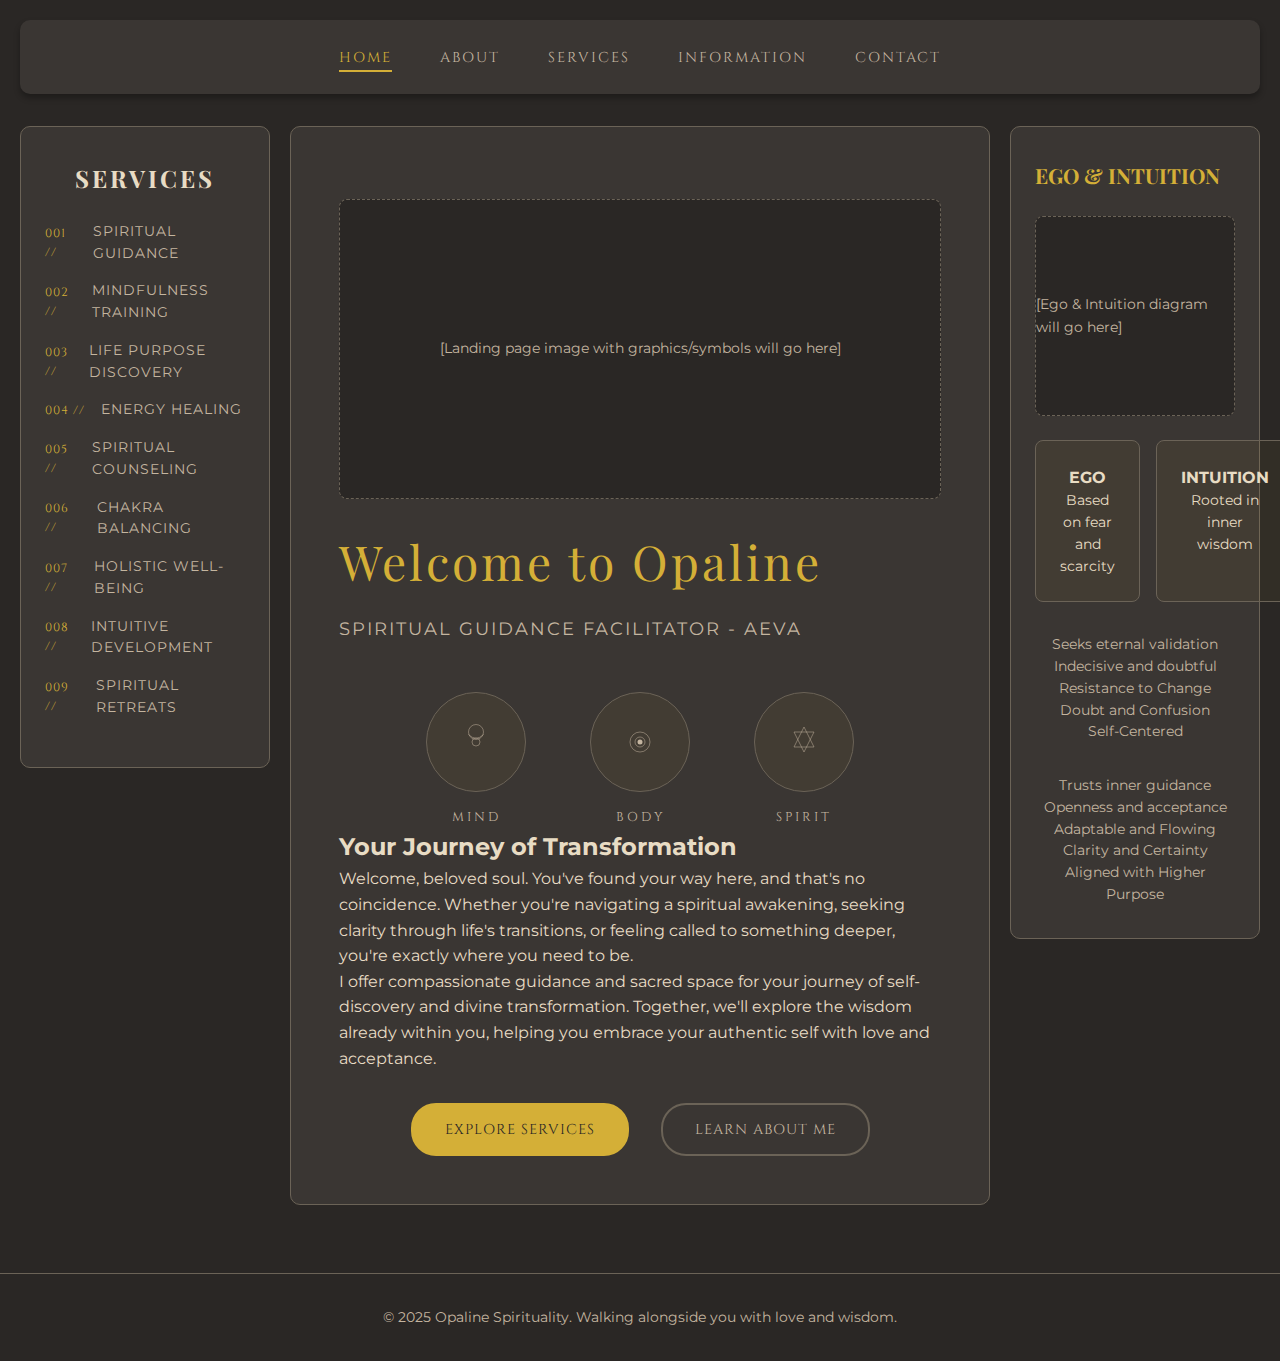
<file: index.html>
<!DOCTYPE html>
<html lang="en">
<head>
    <meta charset="UTF-8">
    <meta name="viewport" content="width=device-width, initial-scale=1.0">
    <title>Opaline Spirituality - Spiritual Guidance & Life Coaching</title>
    <link rel="stylesheet" href="css/styles.css">
</head>
<body>
    <div class="container">
        <nav class="main-nav">
            <ul>
                <li><a href="index.html" class="active">Home</a></li>
                <li><a href="about.html">About</a></li>
                <li><a href="services.html">Services</a></li>
                <li><a href="information.html">Information</a></li>
                <li><a href="contact.html">Contact</a></li>
            </ul>
        </nav>

        <div class="page-layout">
            <!-- Services Sidebar -->
            <aside class="services-sidebar">
                <h2>SERVICES</h2>
                <ul class="services-list">
                    <li>
                        <a href="#spiritual-guidance">
                            <span class="service-number">001 //</span>
                            Spiritual Guidance
                        </a>
                    </li>
                    <li>
                        <a href="#mindfulness">
                            <span class="service-number">002 //</span>
                            Mindfulness Training
                        </a>
                    </li>
                    <li>
                        <a href="#life-purpose">
                            <span class="service-number">003 //</span>
                            Life Purpose Discovery
                        </a>
                    </li>
                    <li>
                        <a href="#energy-healing">
                            <span class="service-number">004 //</span>
                            Energy Healing
                        </a>
                    </li>
                    <li>
                        <a href="#spiritual-counseling">
                            <span class="service-number">005 //</span>
                            Spiritual Counseling
                        </a>
                    </li>
                    <li>
                        <a href="#chakra-balancing">
                            <span class="service-number">006 //</span>
                            Chakra Balancing
                        </a>
                    </li>
                    <li>
                        <a href="#holistic-wellbeing">
                            <span class="service-number">007 //</span>
                            Holistic Well-Being
                        </a>
                    </li>
                    <li>
                        <a href="#intuitive-development">
                            <span class="service-number">008 //</span>
                            Intuitive Development
                        </a>
                    </li>
                    <li>
                        <a href="#spiritual-retreats">
                            <span class="service-number">009 //</span>
                            Spiritual Retreats
                        </a>
                    </li>
                </ul>
            </aside>

            <!-- Main Content -->
            <main class="main-content">
                <div class="hero-content">
                    <!-- Image placeholder for landing page graphic -->
                    <div class="image-placeholder">
                        [Landing page image with graphics/symbols will go here]
                    </div>
                    
                    <h1 class="site-title">Welcome to Opaline</h1>
                    <p class="site-subtitle">Spiritual guidance facilitator - Aeva</p>
                    
                    <div class="spiritual-symbols">
                        <div class="symbol-item">
                            <div class="symbol-circle">
                                <svg viewBox="0 0 100 100" class="mind-symbol">
                                    <circle cx="50" cy="30" r="15" fill="none" stroke="currentColor" stroke-width="1"/>
                                    <path d="M 35 35 Q 50 50 65 35" fill="none" stroke="currentColor" stroke-width="1"/>
                                    <circle cx="50" cy="50" r="8" fill="none" stroke="currentColor" stroke-width="1"/>
                                </svg>
                            </div>
                            <span class="symbol-label">MIND</span>
                        </div>
                        
                        <div class="symbol-item">
                            <div class="symbol-circle">
                                <svg viewBox="0 0 100 100" class="body-symbol">
                                    <circle cx="50" cy="50" r="20" fill="none" stroke="currentColor" stroke-width="1"/>
                                    <circle cx="50" cy="50" r="10" fill="none" stroke="currentColor" stroke-width="1"/>
                                    <circle cx="50" cy="50" r="5" fill="currentColor"/>
                                </svg>
                            </div>
                            <span class="symbol-label">BODY</span>
                        </div>
                        
                        <div class="symbol-item">
                            <div class="symbol-circle">
                                <svg viewBox="0 0 100 100" class="spirit-symbol">
                                    <path d="M 50 20 L 30 60 L 70 60 Z" fill="none" stroke="currentColor" stroke-width="1"/>
                                    <path d="M 50 70 L 30 30 L 70 30 Z" fill="none" stroke="currentColor" stroke-width="1"/>
                                </svg>
                            </div>
                            <span class="symbol-label">SPIRIT</span>
                        </div>
                    </div>
                </div>

                <section class="intro-section">
                    <h2>Your Journey of Transformation</h2>
                    <p>Welcome, beloved soul. You've found your way here, and that's no coincidence. Whether you're navigating a spiritual awakening, seeking clarity through life's transitions, or feeling called to something deeper, you're exactly where you need to be.</p>
                    <p>I offer compassionate guidance and sacred space for your journey of self-discovery and divine transformation. Together, we'll explore the wisdom already within you, helping you embrace your authentic self with love and acceptance.</p>
                    
                    <div class="cta-buttons">
                        <a href="services.html" class="btn-primary">Explore Services</a>
                        <a href="about.html" class="btn-secondary">Learn About Me</a>
                    </div>
                </section>
            </main>

            <!-- About Sidebar -->
            <aside class="about-sidebar">
                <h3>EGO & INTUITION</h3>
                
                <!-- Placeholder for ego/intuition graphics -->
                <div class="image-placeholder" style="height: 200px;">
                    [Ego & Intuition diagram will go here]
                </div>
                
                <div class="ego-intuition-section">
                    <div class="ego-box">
                        <h4>EGO</h4>
                        <p style="font-size: 0.85rem;">Based on fear and scarcity</p>
                    </div>
                    <div class="intuition-box">
                        <h4>INTUITION</h4>
                        <p style="font-size: 0.85rem;">Rooted in inner wisdom</p>
                    </div>
                </div>
                
                <div style="margin-top: 2rem;">
                    <p style="font-size: 0.85rem; text-align: center; color: var(--text-muted);">
                        Seeks eternal validation<br>
                        Indecisive and doubtful<br>
                        Resistance to Change<br>
                        Doubt and Confusion<br>
                        Self-Centered
                    </p>
                </div>
                
                <div style="margin-top: 2rem;">
                    <p style="font-size: 0.85rem; text-align: center; color: var(--text-muted);">
                        Trusts inner guidance<br>
                        Openness and acceptance<br>
                        Adaptable and Flowing<br>
                        Clarity and Certainty<br>
                        Aligned with Higher Purpose
                    </p>
                </div>
            </aside>
        </div>
    </div>

    <footer class="site-footer">
        <p>&copy; 2025 Opaline Spirituality. Walking alongside you with love and wisdom.</p>
    </footer>
    
    <script src="js/main.js"></script>
</body>
</html>
</file>
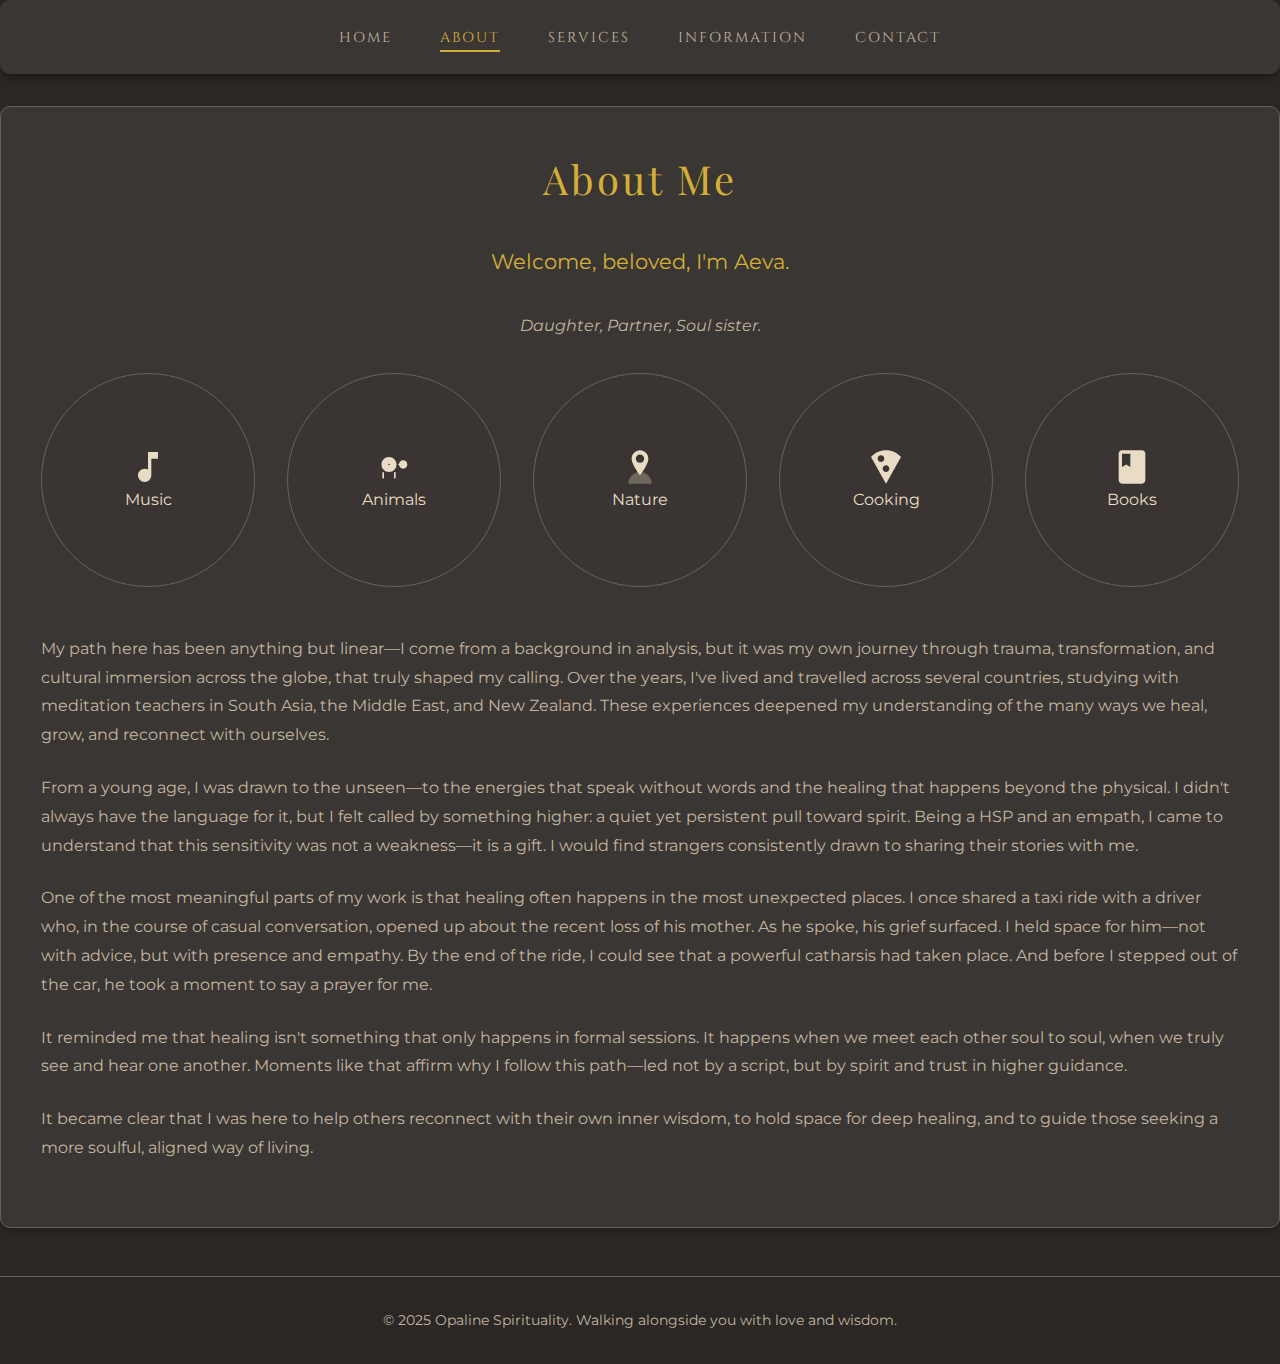
<file: about.html>
<!DOCTYPE html>
<html lang="en">
<head>
    <meta charset="UTF-8">
    <meta name="viewport" content="width=device-width, initial-scale=1.0">
    <title>About Aeva - Opaline Spirituality</title>
    <link rel="stylesheet" href="css/styles.css">
</head>
<body>
    <nav class="main-nav">
        <ul>
            <li><a href="index.html">Home</a></li>
            <li><a href="about.html" class="active">About</a></li>
            <li><a href="services.html">Services</a></li>
            <li><a href="information.html">Information</a></li>
            <li><a href="contact.html">Contact</a></li>
        </ul>
    </nav>

    <main class="about-page">
        <section class="intro-section">
            <div class="content-card about-content">
                <h1 class="site-title" style="font-size: 2.5rem;">About Me</h1>
                
                <p style="text-align: center; font-size: 1.3rem; margin: 2rem 0; color: var(--accent-gold);">
                    Welcome, beloved, I'm Aeva.
                </p>
                
                <p style="text-align: center; font-style: italic; margin-bottom: 2rem;">
                    Daughter, Partner, Soul sister.
                </p>

                <div class="interests-grid">
                    <div class="interest-item">
                        <svg viewBox="0 0 24 24" width="40" height="40" fill="currentColor">
                            <path d="M12 3v10.55c-.59-.34-1.27-.55-2-.55-2.21 0-4 1.79-4 4s1.79 4 4 4 4-1.79 4-4V7h4V3h-6z"/>
                        </svg>
                        <span>Music</span>
                    </div>
                    <div class="interest-item">
                        <svg viewBox="0 0 24 24" width="40" height="40" fill="currentColor">
                            <path d="M4.5 10.5C4.5 12.9853 6.51472 15 9 15C11.4853 15 13.5 12.9853 13.5 10.5C13.5 8.01472 11.4853 6 9 6C6.51472 6 4.5 8.01472 4.5 10.5ZM9 11C8.72386 11 8.5 10.7761 8.5 10.5C8.5 10.2239 8.72386 10 9 10C9.27614 10 9.5 10.2239 9.5 10.5C9.5 10.7761 9.27614 11 9 11ZM15 11C14.7239 11 14.5 10.7761 14.5 10.5C14.5 10.2239 14.7239 10 15 10C15.2761 10 15.5 10.2239 15.5 10.5C15.5 10.7761 15.2761 11 15 11Z"/>
                            <path d="M17.5 13c1.38 0 2.5-1.12 2.5-2.5S18.88 8 17.5 8 15 9.12 15 10.5s1.12 2.5 2.5 2.5zM5.5 15c.28 0 .5.22.5.5v3c0 .28-.22.5-.5.5s-.5-.22-.5-.5v-3c0-.28.22-.5.5-.5zm7 0c.28 0 .5.22.5.5v3c0 .28-.22.5-.5.5s-.5-.22-.5-.5v-3c0-.28.22-.5.5-.5z"/>
                        </svg>
                        <span>Animals</span>
                    </div>
                    <div class="interest-item">
                        <svg viewBox="0 0 24 24" width="40" height="40" fill="currentColor">
                            <path d="M12 2C9.24 2 7 4.24 7 7c0 2.85 2.92 7.21 5 9.88 2.08-2.67 5-7.03 5-9.88 0-2.76-2.24-5-5-5zm0 7.5c-1.38 0-2.5-1.12-2.5-2.5s1.12-2.5 2.5-2.5 2.5 1.12 2.5 2.5-1.12 2.5-2.5 2.5z"/>
                            <path d="M5 22h14c0-3.87-3.13-7-7-7s-7 3.13-7 7z" opacity="0.3"/>
                        </svg>
                        <span>Nature</span>
                    </div>
                    <div class="interest-item">
                        <svg viewBox="0 0 24 24" width="40" height="40" fill="currentColor">
                            <path d="M12 2C8.43 2 5.23 3.54 3.01 6L12 22l8.99-16C18.78 3.55 15.57 2 12 2zM7 7c0-1.1.9-2 2-2s2 .9 2 2-.9 2-2 2-2-.9-2-2zm5 8c-1.1 0-2-.9-2-2s.9-2 2-2 2 .9 2 2-.9 2-2 2z"/>
                        </svg>
                        <span>Cooking</span>
                    </div>
                    <div class="interest-item">
                        <svg viewBox="0 0 24 24" width="40" height="40" fill="currentColor">
                            <path d="M18 2H6c-1.1 0-2 .9-2 2v16c0 1.1.9 2 2 2h12c1.1 0 2-.9 2-2V4c0-1.1-.9-2-2-2zM6 4h5v8l-2.5-1.5L6 12V4z"/>
                        </svg>
                        <span>Books</span>
                    </div>
                </div>

                <div style="margin-top: 3rem;">
                    <p>My path here has been anything but linear—I come from a background in analysis, but it was my own journey through trauma, transformation, and cultural immersion across the globe, that truly shaped my calling. Over the years, I've lived and travelled across several countries, studying with meditation teachers in South Asia, the Middle East, and New Zealand. These experiences deepened my understanding of the many ways we heal, grow, and reconnect with ourselves.</p>

                    <p>From a young age, I was drawn to the unseen—to the energies that speak without words and the healing that happens beyond the physical. I didn't always have the language for it, but I felt called by something higher: a quiet yet persistent pull toward spirit. Being a HSP and an empath, I came to understand that this sensitivity was not a weakness—it is a gift. I would find strangers consistently drawn to sharing their stories with me.</p>

                    <p>One of the most meaningful parts of my work is that healing often happens in the most unexpected places. I once shared a taxi ride with a driver who, in the course of casual conversation, opened up about the recent loss of his mother. As he spoke, his grief surfaced. I held space for him—not with advice, but with presence and empathy. By the end of the ride, I could see that a powerful catharsis had taken place. And before I stepped out of the car, he took a moment to say a prayer for me.</p>

                    <p>It reminded me that healing isn't something that only happens in formal sessions. It happens when we meet each other soul to soul, when we truly see and hear one another. Moments like that affirm why I follow this path—led not by a script, but by spirit and trust in higher guidance.</p>

                    <p>It became clear that I was here to help others reconnect with their own inner wisdom, to hold space for deep healing, and to guide those seeking a more soulful, aligned way of living.</p>
                </div>
            </div>
        </section>
    </main>

    <footer class="site-footer">
        <p>&copy; 2025 Opaline Spirituality. Walking alongside you with love and wisdom.</p>
    </footer>
</body>
</html>
</file>
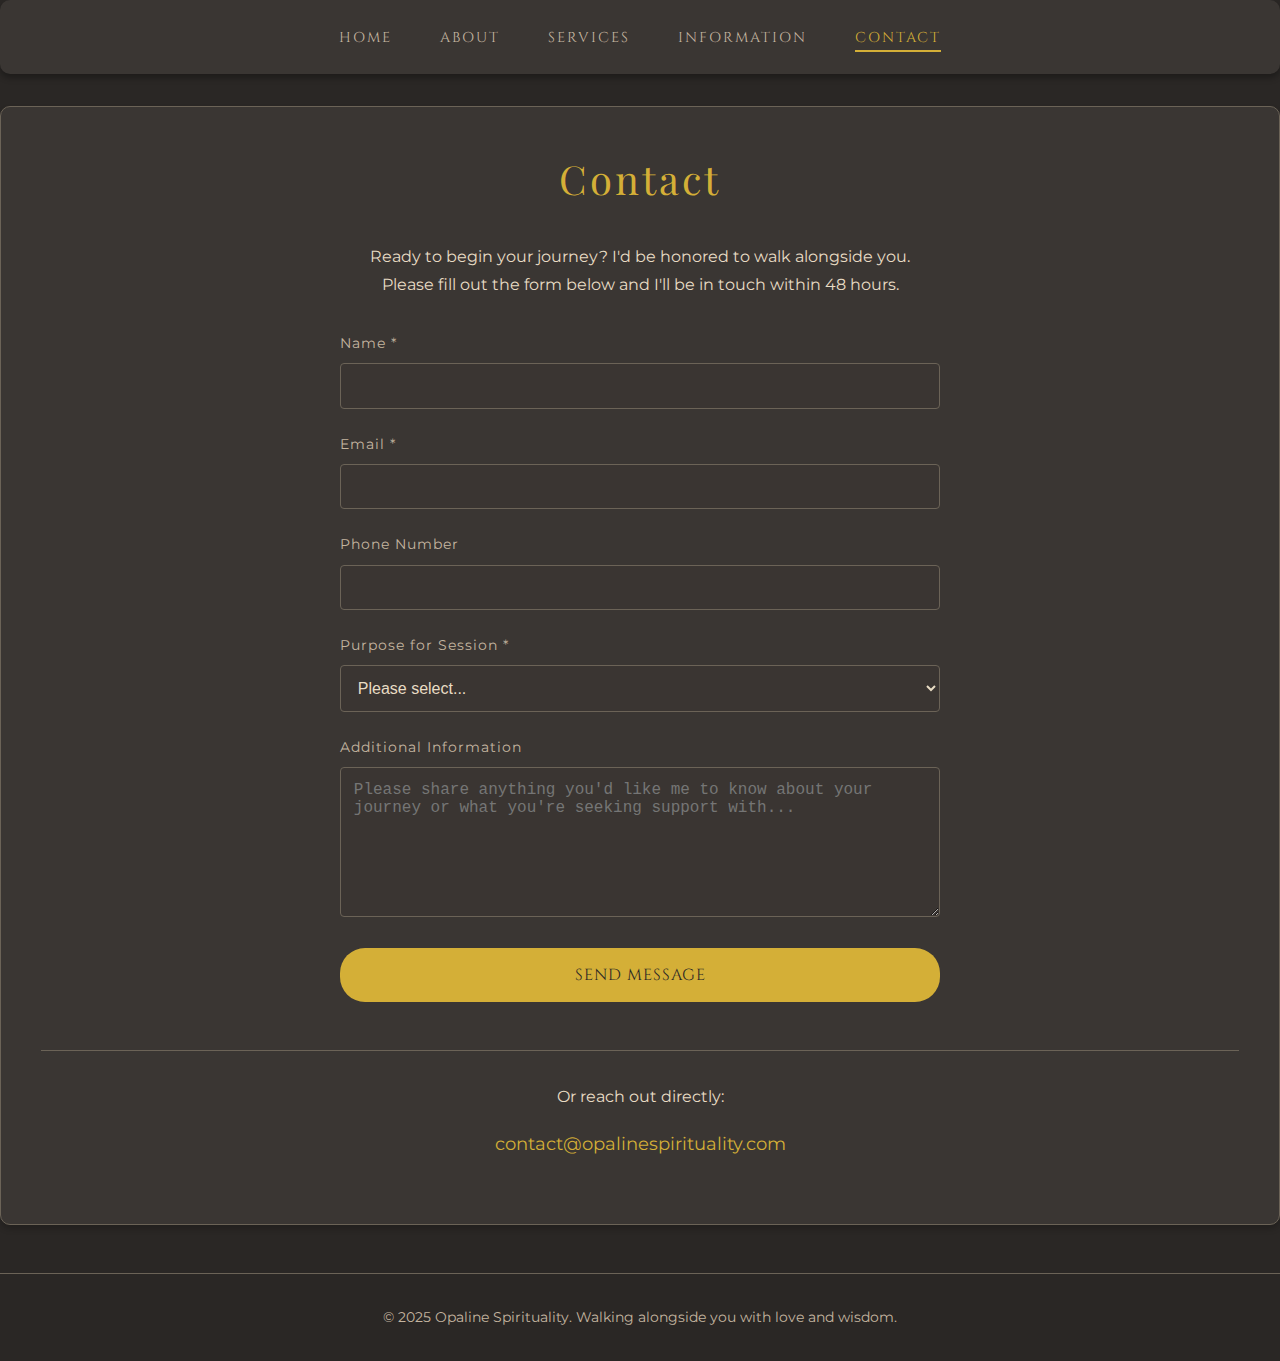
<file: contact.html>
<!DOCTYPE html>
<html lang="en">
<head>
    <meta charset="UTF-8">
    <meta name="viewport" content="width=device-width, initial-scale=1.0">
    <title>Contact - Opaline Spirituality</title>
    <link rel="stylesheet" href="css/styles.css">
</head>
<body>
    <nav class="main-nav">
        <ul>
            <li><a href="index.html">Home</a></li>
            <li><a href="about.html">About</a></li>
            <li><a href="services.html">Services</a></li>
            <li><a href="information.html">Information</a></li>
            <li><a href="contact.html" class="active">Contact</a></li>
        </ul>
    </nav>

    <main class="contact-page">
        <section class="intro-section">
            <div class="content-card">
                <h1 class="site-title" style="font-size: 2.5rem;">Contact</h1>
                
                <p style="text-align: center; margin: 2rem 0; color: var(--text-secondary);">
                    Ready to begin your journey? I'd be honored to walk alongside you.<br>
                    Please fill out the form below and I'll be in touch within 48 hours.
                </p>

                <form class="contact-form" id="contactForm">
                    <div class="form-group">
                        <label for="name">Name *</label>
                        <input type="text" id="name" name="name" required>
                    </div>

                    <div class="form-group">
                        <label for="email">Email *</label>
                        <input type="email" id="email" name="email" required>
                    </div>

                    <div class="form-group">
                        <label for="phone">Phone Number</label>
                        <input type="tel" id="phone" name="phone">
                    </div>

                    <div class="form-group">
                        <label for="purpose">Purpose for Session *</label>
                        <select id="purpose" name="purpose" required>
                            <option value="">Please select...</option>
                            <option value="sacred-transition">Sacred Transition Support</option>
                            <option value="stagnation">Breaking the Stagnation Spell</option>
                            <option value="karmic-reset">Karmic Reset & Energetic Recalibration</option>
                            <option value="divine-feminine">Divine Feminine Awakening</option>
                            <option value="shadow-work">Shadow Illumination & Integration</option>
                            <option value="pathfinding">Intuitive Pathfinding</option>
                            <option value="ritual">Ritual & Embodiment Guidance</option>
                            <option value="encouragement">Encouragement Coaching (30 min)</option>
                            <option value="conversion">Religious Conversion Integration</option>
                            <option value="general">General Inquiry</option>
                            <option value="other">Other (please specify below)</option>
                        </select>
                    </div>

                    <div class="form-group">
                        <label for="message">Additional Information</label>
                        <textarea id="message" name="message" placeholder="Please share anything you'd like me to know about your journey or what you're seeking support with..."></textarea>
                    </div>

                    <button type="submit" class="form-submit">Send Message</button>
                </form>

                <div id="formMessage" style="margin-top: 2rem; padding: 1rem; border-radius: 8px; display: none;"></div>

                <div style="margin-top: 3rem; padding-top: 2rem; border-top: 1px solid var(--border-color); text-align: center;">
                    <p style="color: var(--text-secondary); margin-bottom: 1rem;">
                        Or reach out directly:
                    </p>
                    <p style="font-size: 1.1rem;">
                        <a href="mailto:contact@opalinespirituality.com" style="color: var(--accent-gold); text-decoration: none;">
                            contact@opalinespirituality.com
                        </a>
                    </p>
                </div>
            </div>
        </section>
    </main>

    <footer class="site-footer">
        <p>&copy; 2025 Opaline Spirituality. Walking alongside you with love and wisdom.</p>
    </footer>

    <script src="js/main.js"></script>
</body>
</html>
</file>
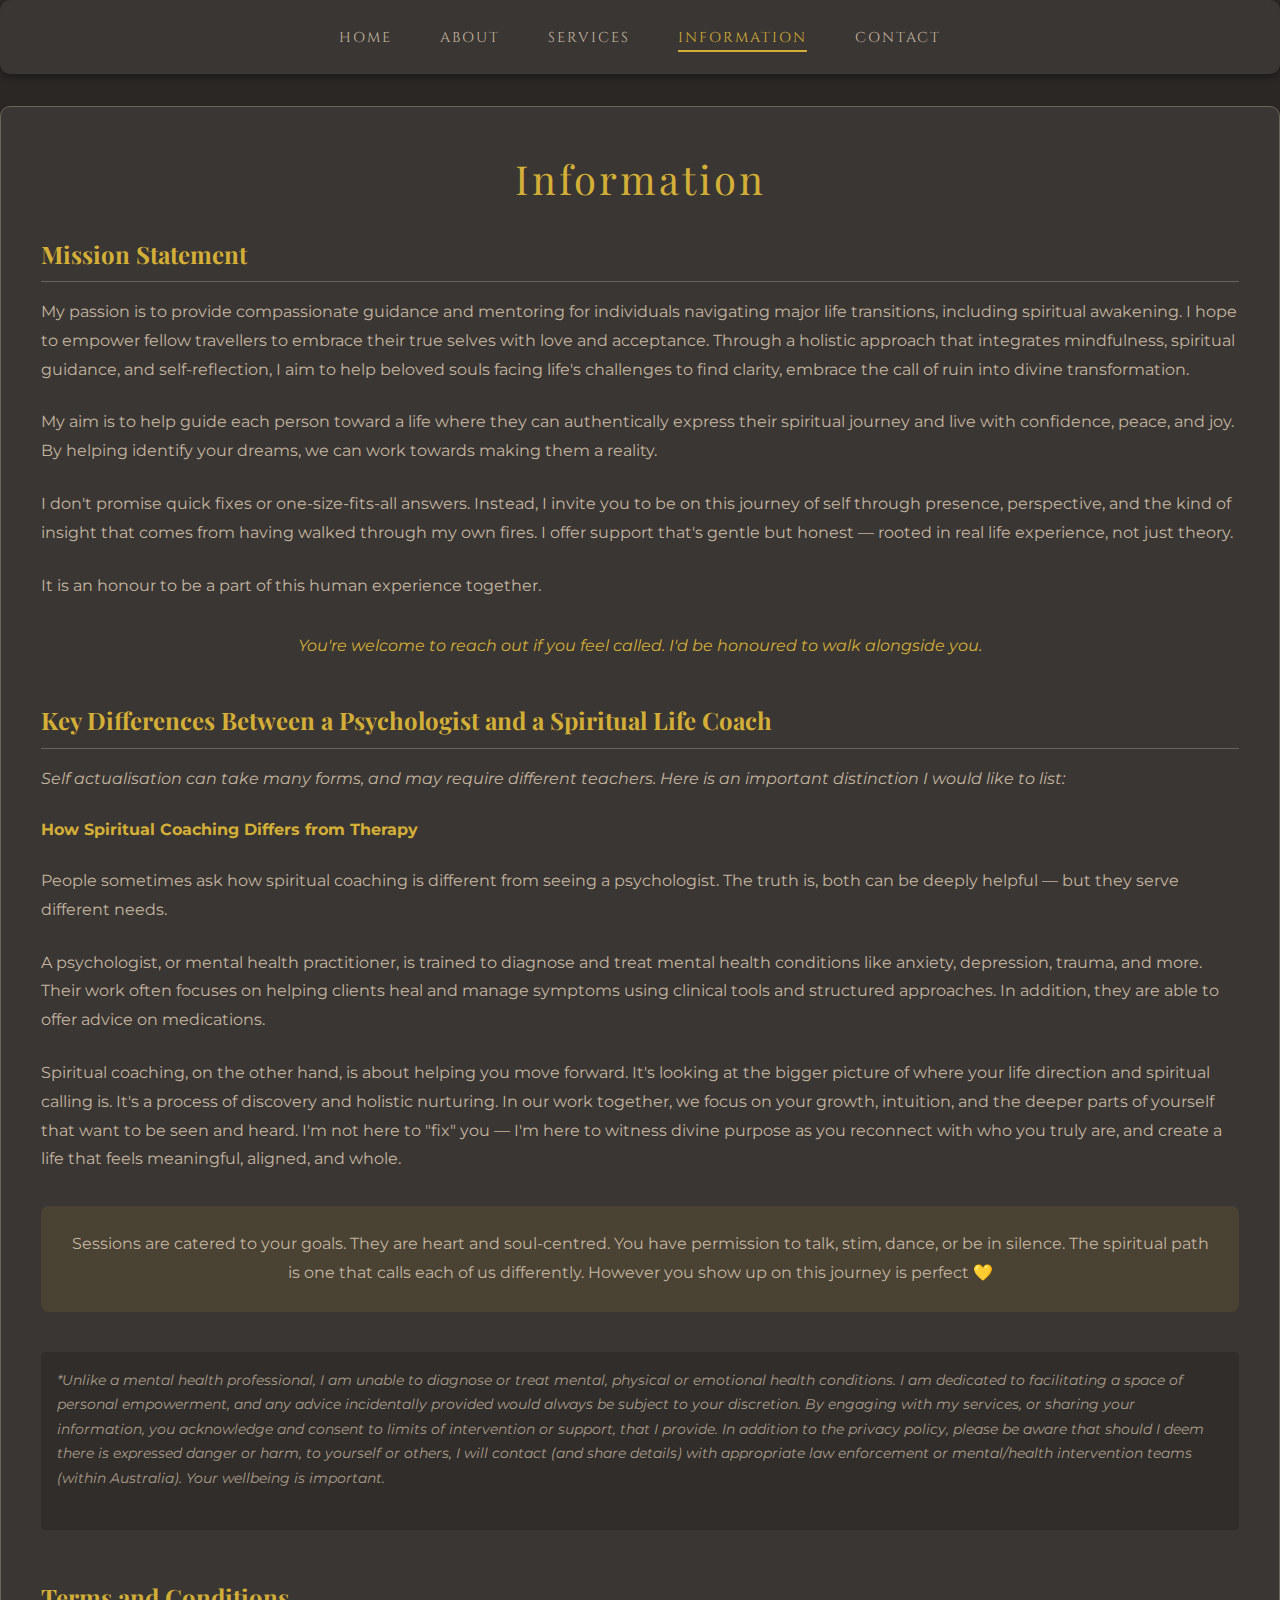
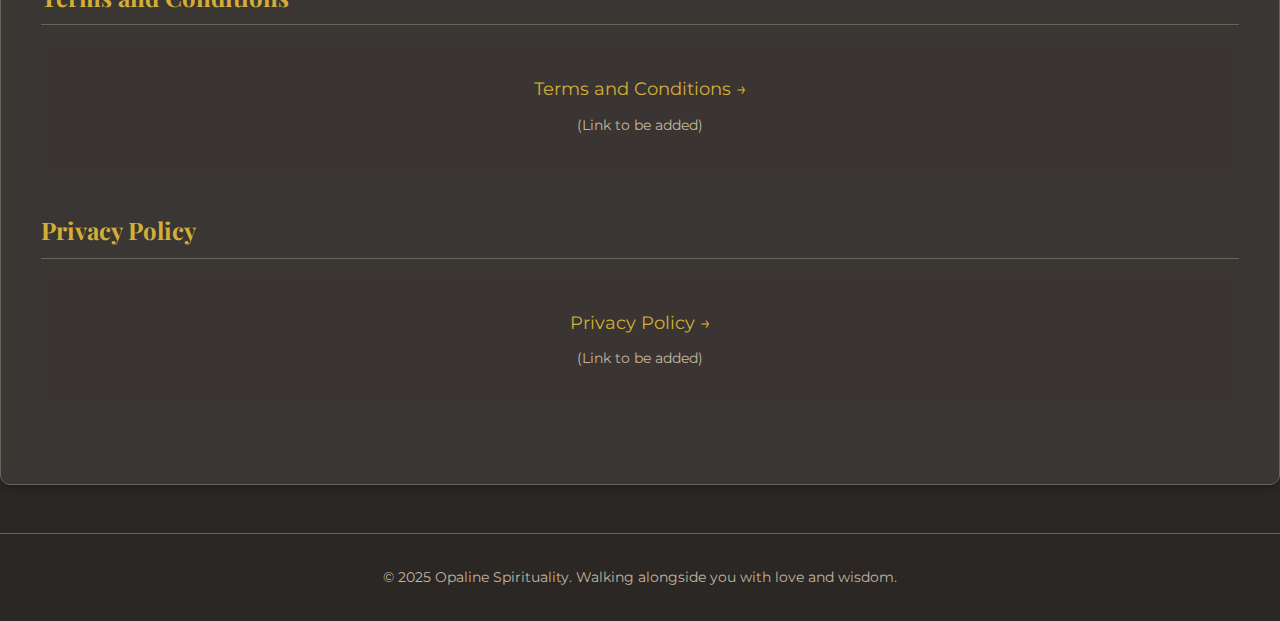
<file: information.html>
<!DOCTYPE html>
<html lang="en">
<head>
    <meta charset="UTF-8">
    <meta name="viewport" content="width=device-width, initial-scale=1.0">
    <title>Information - Opaline Spirituality</title>
    <link rel="stylesheet" href="css/styles.css">
</head>
<body>
    <nav class="main-nav">
        <ul>
            <li><a href="index.html">Home</a></li>
            <li><a href="about.html">About</a></li>
            <li><a href="services.html">Services</a></li>
            <li><a href="information.html" class="active">Information</a></li>
            <li><a href="contact.html">Contact</a></li>
        </ul>
    </nav>

    <main class="information-page">
        <section class="intro-section">
            <div class="content-card">
                <h1 class="site-title" style="font-size: 2.5rem;">Information</h1>
                
                <div class="info-section">
                    <h3>Mission Statement</h3>
                    
                    <p>My passion is to provide compassionate guidance and mentoring for individuals navigating major life transitions, including spiritual awakening. I hope to empower fellow travellers to embrace their true selves with love and acceptance. Through a holistic approach that integrates mindfulness, spiritual guidance, and self-reflection, I aim to help beloved souls facing life's challenges to find clarity, embrace the call of ruin into divine transformation.</p>

                    <p>My aim is to help guide each person toward a life where they can authentically express their spiritual journey and live with confidence, peace, and joy. By helping identify your dreams, we can work towards making them a reality.</p>

                    <p>I don't promise quick fixes or one-size-fits-all answers. Instead, I invite you to be on this journey of self through presence, perspective, and the kind of insight that comes from having walked through my own fires. I offer support that's gentle but honest — rooted in real life experience, not just theory.</p>

                    <p>It is an honour to be a part of this human experience together.</p>

                    <p style="margin-top: 2rem; font-style: italic; text-align: center; color: var(--accent-gold);">
                        You're welcome to reach out if you feel called. I'd be honoured to walk alongside you.
                    </p>
                </div>

                <div class="info-section">
                    <h3>Key Differences Between a Psychologist and a Spiritual Life Coach</h3>
                    
                    <p style="font-style: italic; margin-bottom: 1.5rem;">
                        Self actualisation can take many forms, and may require different teachers. Here is an important distinction I would like to list:
                    </p>

                    <h4 style="color: var(--accent-gold); margin: 1.5rem 0;">How Spiritual Coaching Differs from Therapy</h4>
                    
                    <p>People sometimes ask how spiritual coaching is different from seeing a psychologist. The truth is, both can be deeply helpful — but they serve different needs.</p>

                    <p>A psychologist, or mental health practitioner, is trained to diagnose and treat mental health conditions like anxiety, depression, trauma, and more. Their work often focuses on helping clients heal and manage symptoms using clinical tools and structured approaches. In addition, they are able to offer advice on medications.</p>

                    <p>Spiritual coaching, on the other hand, is about helping you move forward. It's looking at the bigger picture of where your life direction and spiritual calling is. It's a process of discovery and holistic nurturing. In our work together, we focus on your growth, intuition, and the deeper parts of yourself that want to be seen and heard. I'm not here to "fix" you — I'm here to witness divine purpose as you reconnect with who you truly are, and create a life that feels meaningful, aligned, and whole.</p>

                    <p style="margin-top: 2rem; padding: 1.5rem; background: rgba(212, 175, 55, 0.1); border-radius: 8px; text-align: center;">
                        Sessions are catered to your goals. They are heart and soul-centred. You have permission to talk, stim, dance, or be in silence. The spiritual path is one that calls each of us differently. However you show up on this journey is perfect 💛
                    </p>
                </div>

                <div class="disclaimer">
                    <p>
                        *Unlike a mental health professional, I am unable to diagnose or treat mental, physical or emotional health conditions. I am dedicated to facilitating a space of personal empowerment, and any advice incidentally provided would always be subject to your discretion. By engaging with my services, or sharing your information, you acknowledge and consent to limits of intervention or support, that I provide. In addition to the privacy policy, please be aware that should I deem there is expressed danger or harm, to yourself or others, I will contact (and share details) with appropriate law enforcement or mental/health intervention teams (within Australia). Your wellbeing is important.
                    </p>
                </div>

                <div class="info-section" style="margin-top: 3rem;">
                    <h3>Terms and Conditions</h3>
                    <p style="text-align: center; padding: 2rem; background: rgba(58, 54, 51, 0.3); border-radius: 8px;">
                        <a href="#" style="color: var(--accent-gold); text-decoration: none; font-size: 1.1rem;">
                            Terms and Conditions →
                        </a>
                        <br>
                        <span style="font-size: 0.9rem; color: var(--text-secondary); display: block; margin-top: 0.5rem;">
                            (Link to be added)
                        </span>
                    </p>
                </div>

                <div class="info-section">
                    <h3>Privacy Policy</h3>
                    <p style="text-align: center; padding: 2rem; background: rgba(58, 54, 51, 0.3); border-radius: 8px;">
                        <a href="#" style="color: var(--accent-gold); text-decoration: none; font-size: 1.1rem;">
                            Privacy Policy →
                        </a>
                        <br>
                        <span style="font-size: 0.9rem; color: var(--text-secondary); display: block; margin-top: 0.5rem;">
                            (Link to be added)
                        </span>
                    </p>
                </div>
            </div>
        </section>
    </main>

    <footer class="site-footer">
        <p>&copy; 2025 Opaline Spirituality. Walking alongside you with love and wisdom.</p>
    </footer>
</body>
</html>
</file>
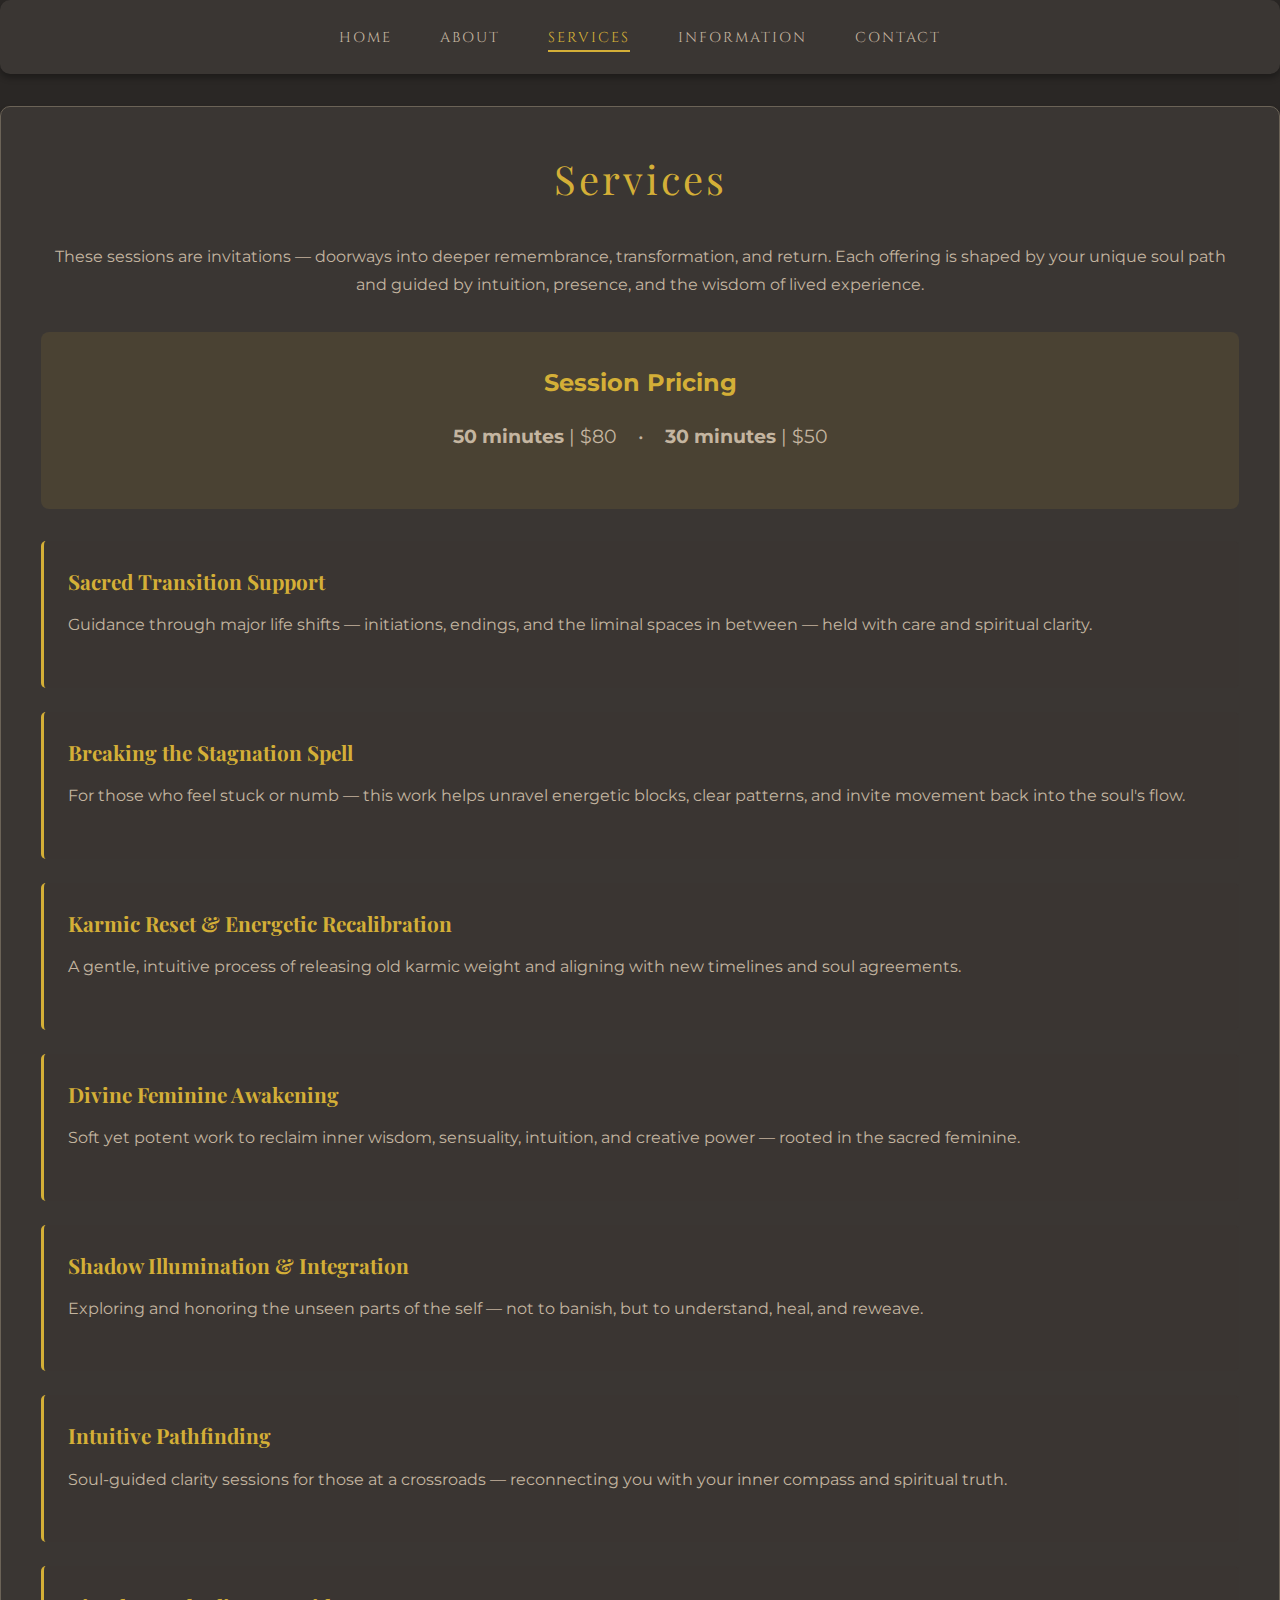
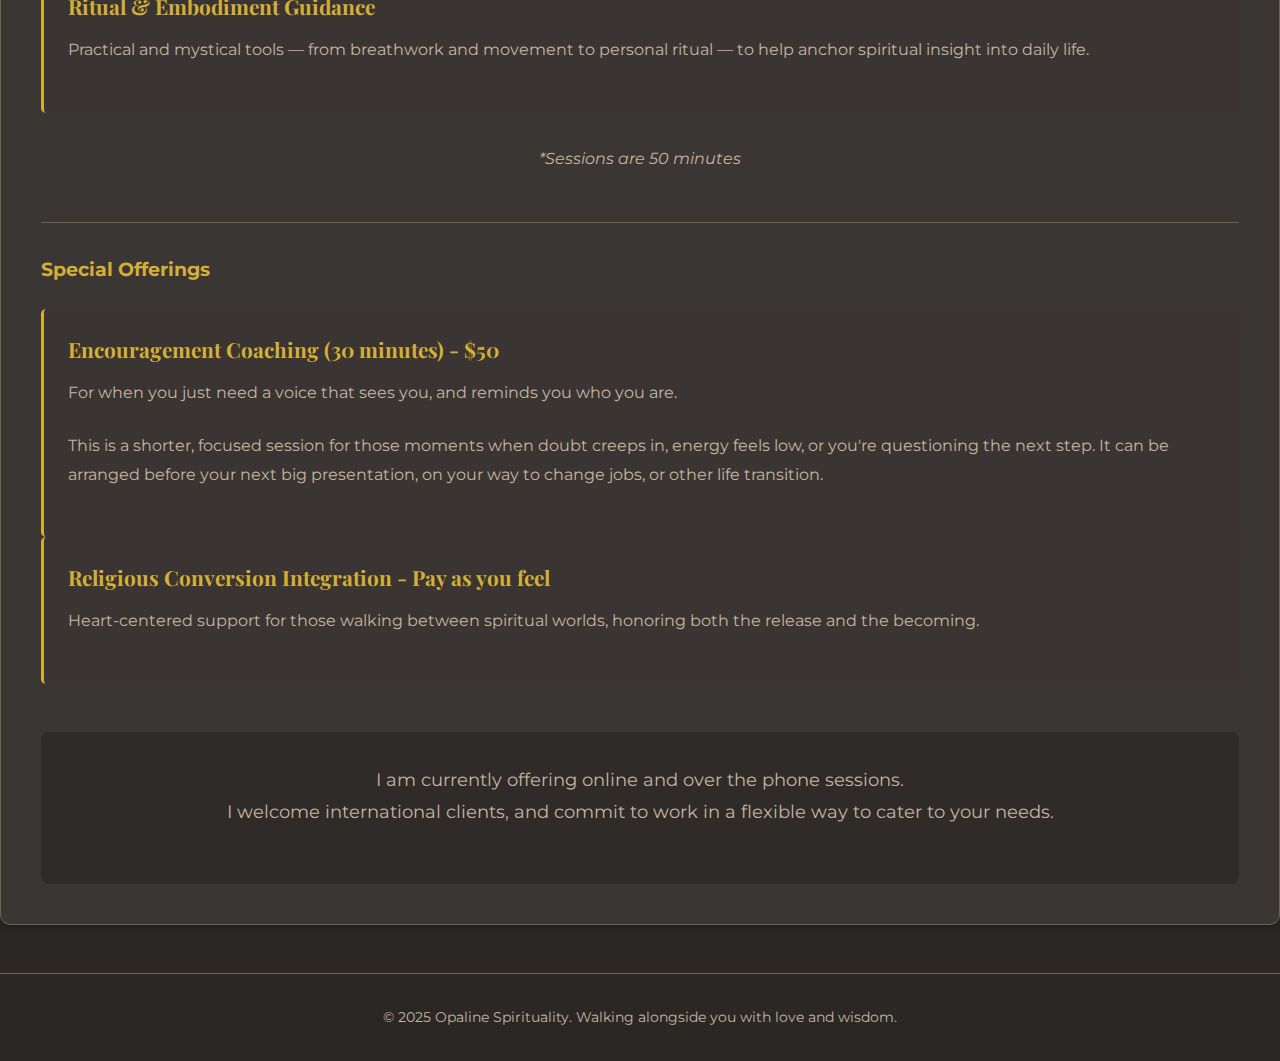
<file: services.html>
<!DOCTYPE html>
<html lang="en">
<head>
    <meta charset="UTF-8">
    <meta name="viewport" content="width=device-width, initial-scale=1.0">
    <title>Services - Opaline Spirituality</title>
    <link rel="stylesheet" href="css/styles.css">
</head>
<body>
    <nav class="main-nav">
        <ul>
            <li><a href="index.html">Home</a></li>
            <li><a href="about.html">About</a></li>
            <li><a href="services.html" class="active">Services</a></li>
            <li><a href="information.html">Information</a></li>
            <li><a href="contact.html">Contact</a></li>
        </ul>
    </nav>

    <main class="services-page">
        <section class="intro-section">
            <div class="content-card">
                <h1 class="site-title" style="font-size: 2.5rem;">Services</h1>
                
                <p style="text-align: center; margin: 2rem 0;">
                    These sessions are invitations — doorways into deeper remembrance, transformation, and return. Each offering is shaped by your unique soul path and guided by intuition, presence, and the wisdom of lived experience.
                </p>

                <div class="pricing-info">
                    <h3>Session Pricing</h3>
                    <p style="font-size: 1.2rem;">
                        <strong>50 minutes</strong> | $80 <span style="margin: 0 1rem;">•</span> <strong>30 minutes</strong> | $50
                    </p>
                </div>

                <div class="services-grid">
                    <div class="service-item">
                        <h3 class="service-title">Sacred Transition Support</h3>
                        <p>Guidance through major life shifts — initiations, endings, and the liminal spaces in between — held with care and spiritual clarity.</p>
                    </div>

                    <div class="service-item">
                        <h3 class="service-title">Breaking the Stagnation Spell</h3>
                        <p>For those who feel stuck or numb — this work helps unravel energetic blocks, clear patterns, and invite movement back into the soul's flow.</p>
                    </div>

                    <div class="service-item">
                        <h3 class="service-title">Karmic Reset & Energetic Recalibration</h3>
                        <p>A gentle, intuitive process of releasing old karmic weight and aligning with new timelines and soul agreements.</p>
                    </div>

                    <div class="service-item">
                        <h3 class="service-title">Divine Feminine Awakening</h3>
                        <p>Soft yet potent work to reclaim inner wisdom, sensuality, intuition, and creative power — rooted in the sacred feminine.</p>
                    </div>

                    <div class="service-item">
                        <h3 class="service-title">Shadow Illumination & Integration</h3>
                        <p>Exploring and honoring the unseen parts of the self — not to banish, but to understand, heal, and reweave.</p>
                    </div>

                    <div class="service-item">
                        <h3 class="service-title">Intuitive Pathfinding</h3>
                        <p>Soul-guided clarity sessions for those at a crossroads — reconnecting you with your inner compass and spiritual truth.</p>
                    </div>

                    <div class="service-item">
                        <h3 class="service-title">Ritual & Embodiment Guidance</h3>
                        <p>Practical and mystical tools — from breathwork and movement to personal ritual — to help anchor spiritual insight into daily life.</p>
                    </div>
                </div>

                <p style="margin-top: 2rem; text-align: center; font-style: italic;">
                    *Sessions are 50 minutes
                </p>

                <div style="margin-top: 3rem; padding-top: 2rem; border-top: 1px solid var(--border-color);">
                    <h3 style="color: var(--accent-gold); margin-bottom: 1.5rem;">Special Offerings</h3>
                    
                    <div class="service-item">
                        <h3 class="service-title">Encouragement Coaching (30 minutes) - $50</h3>
                        <p>For when you just need a voice that sees you, and reminds you who you are.</p>
                        <p>This is a shorter, focused session for those moments when doubt creeps in, energy feels low, or you're questioning the next step. It can be arranged before your next big presentation, on your way to change jobs, or other life transition.</p>
                    </div>

                    <div class="service-item">
                        <h3 class="service-title">Religious Conversion Integration - Pay as you feel</h3>
                        <p>Heart-centered support for those walking between spiritual worlds, honoring both the release and the becoming.</p>
                    </div>
                </div>

                <div style="margin-top: 3rem; padding: 2rem; background: rgba(0, 0, 0, 0.2); border-radius: 8px; text-align: center;">
                    <p style="font-size: 1.1rem; line-height: 1.8;">
                        I am currently offering online and over the phone sessions.<br>
                        I welcome international clients, and commit to work in a flexible way to cater to your needs.
                    </p>
                </div>
            </div>
        </section>
    </main>

    <footer class="site-footer">
        <p>&copy; 2025 Opaline Spirituality. Walking alongside you with love and wisdom.</p>
    </footer>
</body>
</html>
</file>
<file: css/styles.css>
/* Import Premium Fonts */
@import url('https://fonts.googleapis.com/css2?family=Playfair+Display:wght@400;700;900&family=Montserrat:wght@300;400;500;600&family=Cinzel:wght@400;600&display=swap');

/* Root Variables */
:root {
    --bg-dark: #2a2725;
    --bg-card: #3a3633;
    --bg-light-card: #e8dcc4;
    --text-dark: #2a2725;
    --text-light: #e8dcc4;
    --text-muted: #c4b5a0;
    --accent-gold: #d4af37;
    --border-color: #6b6357;
    --font-display: 'Playfair Display', serif;
    --font-heading: 'Cinzel', serif;
    --font-body: 'Montserrat', sans-serif;
}

/* Reset and Base Styles */
* {
    margin: 0;
    padding: 0;
    box-sizing: border-box;
}

html {
    scroll-behavior: smooth;
}

body {
    font-family: var(--font-body);
    background-color: var(--bg-dark);
    color: var(--text-light);
    line-height: 1.6;
    min-height: 100vh;
    cursor: auto; /* Normal cursor */
}

/* Main Container */
.container {
    max-width: 1400px;
    margin: 0 auto;
    padding: 20px;
}

/* Navigation */
.main-nav {
    background-color: var(--bg-card);
    padding: 1.5rem 0;
    margin-bottom: 2rem;
    border-radius: 10px;
    box-shadow: 0 4px 6px rgba(0, 0, 0, 0.3);
}

.main-nav ul {
    list-style: none;
    display: flex;
    justify-content: center;
    gap: 3rem;
    flex-wrap: wrap;
}

.main-nav a {
    color: var(--text-muted);
    text-decoration: none;
    font-family: var(--font-heading);
    font-size: 0.9rem;
    letter-spacing: 2px;
    text-transform: uppercase;
    transition: all 0.3s ease;
    position: relative;
}

.main-nav a:hover,
.main-nav a.active {
    color: var(--accent-gold);
}

.main-nav a::after {
    content: '';
    position: absolute;
    bottom: -5px;
    left: 0;
    width: 0;
    height: 2px;
    background-color: var(--accent-gold);
    transition: width 0.3s ease;
}

.main-nav a:hover::after,
.main-nav a.active::after {
    width: 100%;
}

/* Layout Grid */
.page-layout {
    display: grid;
    grid-template-columns: 250px 1fr 250px;
    gap: 20px;
    margin-top: 2rem;
}

/* Services Sidebar */
.services-sidebar {
    background-color: var(--bg-card);
    border-radius: 10px;
    padding: 2rem 1.5rem;
    height: fit-content;
    border: 1px solid var(--border-color);
}

.services-sidebar h2 {
    font-family: var(--font-display);
    font-size: 1.5rem;
    color: var(--text-light);
    margin-bottom: 1.5rem;
    text-align: center;
    letter-spacing: 3px;
}

.services-list {
    list-style: none;
}

.services-list li {
    margin-bottom: 1rem;
    font-size: 0.85rem;
}

.services-list a {
    color: var(--text-muted);
    text-decoration: none;
    display: flex;
    align-items: center;
    transition: all 0.3s ease;
    text-transform: uppercase;
    letter-spacing: 1px;
}

.services-list .service-number {
    color: var(--accent-gold);
    margin-right: 1rem;
    font-family: var(--font-heading);
    font-size: 0.75rem;
}

.services-list a:hover {
    color: var(--accent-gold);
    transform: translateX(5px);
}

/* Main Content Area */
.main-content {
    background-color: var(--bg-card);
    border-radius: 10px;
    padding: 3rem;
    border: 1px solid var(--border-color);
    min-height: 600px;
}

/* Hero Section */
.hero-section {
    text-align: center;
    padding: 3rem 0;
    background-color: var(--bg-card);
    border-radius: 10px;
    margin-bottom: 2rem;
    border: 1px solid var(--border-color);
}

.site-title {
    font-family: var(--font-display);
    font-size: 3rem;
    font-weight: 400;
    letter-spacing: 3px;
    margin-bottom: 1rem;
    color: var(--accent-gold);
}

.site-subtitle {
    font-size: 1.1rem;
    color: var(--text-muted);
    letter-spacing: 2px;
    margin-bottom: 3rem;
    text-transform: uppercase;
}

/* Spiritual Symbols */
.spiritual-symbols {
    display: flex;
    justify-content: center;
    gap: 4rem;
    margin-top: 2rem;
    flex-wrap: wrap;
}

.symbol-item {
    display: flex;
    flex-direction: column;
    align-items: center;
    gap: 1rem;
}

.symbol-circle {
    width: 100px;
    height: 100px;
    border: 1px solid var(--border-color);
    border-radius: 50%;
    display: flex;
    align-items: center;
    justify-content: center;
    background: rgba(212, 175, 55, 0.05);
    transition: all 0.3s ease;
}

.symbol-circle:hover {
    border-color: var(--accent-gold);
    transform: scale(1.05);
    box-shadow: 0 0 20px rgba(212, 175, 55, 0.3);
}

.symbol-circle svg {
    width: 50px;
    height: 50px;
    color: var(--text-muted);
}

.symbol-label {
    font-family: var(--font-heading);
    font-size: 0.8rem;
    letter-spacing: 3px;
    color: var(--text-muted);
    text-transform: uppercase;
}

/* Content Cards */
.content-card {
    background-color: var(--bg-card);
    border: 1px solid var(--border-color);
    border-radius: 10px;
    padding: 2.5rem;
    margin-bottom: 2rem;
    box-shadow: 0 4px 6px rgba(0, 0, 0, 0.2);
}

.content-card h2,
.content-card h1 {
    font-family: var(--font-display);
    font-size: 2rem;
    margin-bottom: 1.5rem;
    color: var(--accent-gold);
    text-align: center;
}

.content-card p {
    margin-bottom: 1.5rem;
    line-height: 1.8;
    color: var(--text-muted);
}

/* Image Placeholder for mockup backgrounds */
.image-placeholder {
    width: 100%;
    height: 300px;
    background-color: var(--bg-dark);
    border-radius: 8px;
    display: flex;
    align-items: center;
    justify-content: center;
    color: var(--text-muted);
    font-size: 0.9rem;
    margin: 1.5rem 0;
    border: 1px dashed var(--border-color);
}

/* About Sidebar */
.about-sidebar {
    background-color: var(--bg-card);
    border-radius: 10px;
    padding: 2rem 1.5rem;
    height: fit-content;
    border: 1px solid var(--border-color);
}

.about-sidebar h3 {
    font-family: var(--font-display);
    font-size: 1.3rem;
    color: var(--accent-gold);
    margin-bottom: 1.5rem;
}

.ego-intuition-section {
    display: grid;
    grid-template-columns: 1fr 1fr;
    gap: 1rem;
    margin-top: 1.5rem;
}

.ego-box, .intuition-box {
    padding: 1.5rem;
    background: rgba(212, 175, 55, 0.05);
    border: 1px solid var(--border-color);
    border-radius: 8px;
    text-align: center;
}

/* Buttons */
.cta-buttons {
    display: flex;
    gap: 2rem;
    justify-content: center;
    margin-top: 2rem;
    flex-wrap: wrap;
}

.btn-primary,
.btn-secondary {
    padding: 0.8rem 2rem;
    text-decoration: none;
    border-radius: 25px;
    transition: all 0.3s ease;
    font-family: var(--font-heading);
    letter-spacing: 1px;
    text-transform: uppercase;
    font-size: 0.9rem;
}

.btn-primary {
    background: var(--accent-gold);
    color: var(--bg-dark);
    border: 2px solid var(--accent-gold);
}

.btn-primary:hover {
    transform: translateY(-2px);
    box-shadow: 0 5px 15px rgba(212, 175, 55, 0.3);
}

.btn-secondary {
    background: transparent;
    color: var(--text-muted);
    border: 2px solid var(--border-color);
}

.btn-secondary:hover {
    border-color: var(--accent-gold);
    color: var(--accent-gold);
}

/* Services Page */
.services-grid {
    display: grid;
    gap: 1.5rem;
    margin-top: 2rem;
}

.service-item {
    padding: 1.5rem;
    background: rgba(58, 54, 51, 0.3);
    border-left: 3px solid var(--accent-gold);
    border-radius: 5px;
    transition: all 0.3s ease;
}

.service-item:hover {
    background: rgba(58, 54, 51, 0.5);
    transform: translateX(5px);
}

.service-title {
    font-family: var(--font-display);
    font-size: 1.3rem;
    color: var(--accent-gold);
    margin-bottom: 0.8rem;
}

.pricing-info {
    text-align: center;
    margin: 2rem 0;
    padding: 2rem;
    background: rgba(212, 175, 55, 0.1);
    border-radius: 8px;
}

.pricing-info h3 {
    font-size: 1.5rem;
    margin-bottom: 1rem;
    color: var(--accent-gold);
}

/* Information Page */
.info-section {
    margin-bottom: 2.5rem;
}

.info-section h3 {
    font-family: var(--font-display);
    font-size: 1.5rem;
    color: var(--accent-gold);
    margin-bottom: 1rem;
    padding-bottom: 0.5rem;
    border-bottom: 1px solid var(--border-color);
}

.disclaimer {
    font-size: 0.85rem;
    color: var(--text-muted);
    opacity: 0.8;
    font-style: italic;
    padding: 1rem;
    background: rgba(0, 0, 0, 0.2);
    border-radius: 4px;
    margin-top: 2rem;
}

/* Contact Form */
.contact-form {
    max-width: 600px;
    margin: 0 auto;
}

.form-group {
    margin-bottom: 1.5rem;
}

.form-group label {
    display: block;
    margin-bottom: 0.5rem;
    color: var(--text-muted);
    letter-spacing: 1px;
    font-size: 0.9rem;
}

.form-group input,
.form-group select,
.form-group textarea {
    width: 100%;
    padding: 0.8rem;
    background: rgba(58, 54, 51, 0.3);
    border: 1px solid var(--border-color);
    border-radius: 4px;
    color: var(--text-light);
    font-size: 1rem;
    transition: all 0.3s ease;
}

.form-group input:focus,
.form-group select:focus,
.form-group textarea:focus {
    outline: none;
    border-color: var(--accent-gold);
    background: rgba(58, 54, 51, 0.5);
}

.form-group textarea {
    min-height: 150px;
    resize: vertical;
}

.form-submit {
    width: 100%;
    padding: 1rem;
    background: var(--accent-gold);
    color: var(--bg-dark);
    border: none;
    border-radius: 25px;
    font-size: 1rem;
    letter-spacing: 1px;
    text-transform: uppercase;
    cursor: pointer;
    transition: all 0.3s ease;
    font-family: var(--font-heading);
}

.form-submit:hover {
    transform: translateY(-2px);
    box-shadow: 0 5px 15px rgba(212, 175, 55, 0.3);
}

/* Interests Grid */
.interests-grid {
    display: grid;
    grid-template-columns: repeat(auto-fit, minmax(100px, 1fr));
    gap: 2rem;
    margin: 2rem 0;
    text-align: center;
}

.interest-item {
    padding: 1.5rem;
    background: rgba(58, 54, 51, 0.3);
    border-radius: 50%;
    aspect-ratio: 1;
    display: flex;
    flex-direction: column;
    align-items: center;
    justify-content: center;
    border: 1px solid var(--border-color);
    transition: all 0.3s ease;
}

.interest-item:hover {
    border-color: var(--accent-gold);
    transform: scale(1.05);
}

/* Footer */
.site-footer {
    margin-top: 3rem;
    padding: 2rem;
    text-align: center;
    border-top: 1px solid var(--border-color);
    color: var(--text-muted);
    font-size: 0.9rem;
}

/* Responsive Design */
@media (max-width: 1024px) {
    .page-layout {
        grid-template-columns: 1fr;
    }
    
    .services-sidebar,
    .about-sidebar {
        display: none;
    }
}

@media (max-width: 768px) {
    .site-title {
        font-size: 2rem;
    }
    
    .main-nav ul {
        gap: 1rem;
    }
    
    .spiritual-symbols {
        gap: 2rem;
    }
    
    .symbol-circle {
        width: 80px;
        height: 80px;
    }
    
    .content-card {
        padding: 1.5rem;
    }
    
    .cta-buttons {
        flex-direction: column;
        align-items: center;
    }
}
</file>
